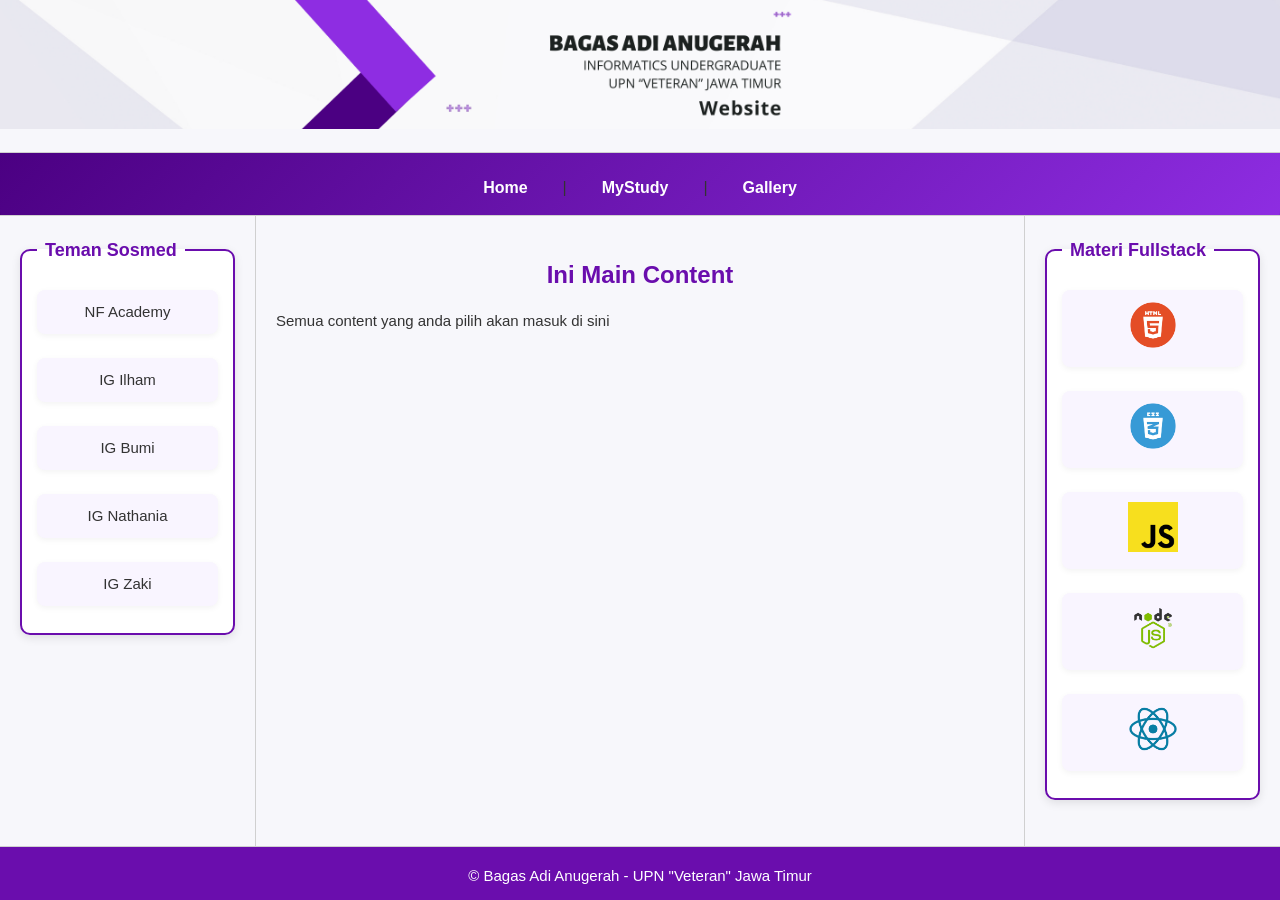
<file: CSS1/index.html>
<!DOCTYPE html>
<html lang="en">
<head>
    <meta charset="UTF-8">
    <meta name="viewport" content="width=device-width, initial-scale=1.0">
    <title>Frame</title>
    <link rel="stylesheet" href="style.css">
</head>
<frameset rows="17%,7%,*,6%" border="1">
    <!-- Header -->
    <frame src="header.html" name="header" noresize scrolling="no">

    <!-- Navigation Menu -->
    <frame src="menu.html" name="menu" noresize scrolling="no">

    <!-- Main Content -->
    <frameset cols="20%,*,20%">
        <frame src="left.html" name="left" noresize>
        <frame src="main.html" name="main">
        <frame src="right.html" name="right" noresize>
    </frameset>

    <!-- Footer -->
    <frame src="footer.html" name="footer" noresize scrolling="no">
</frameset>
<body>
    
</body>
</html>
</file>
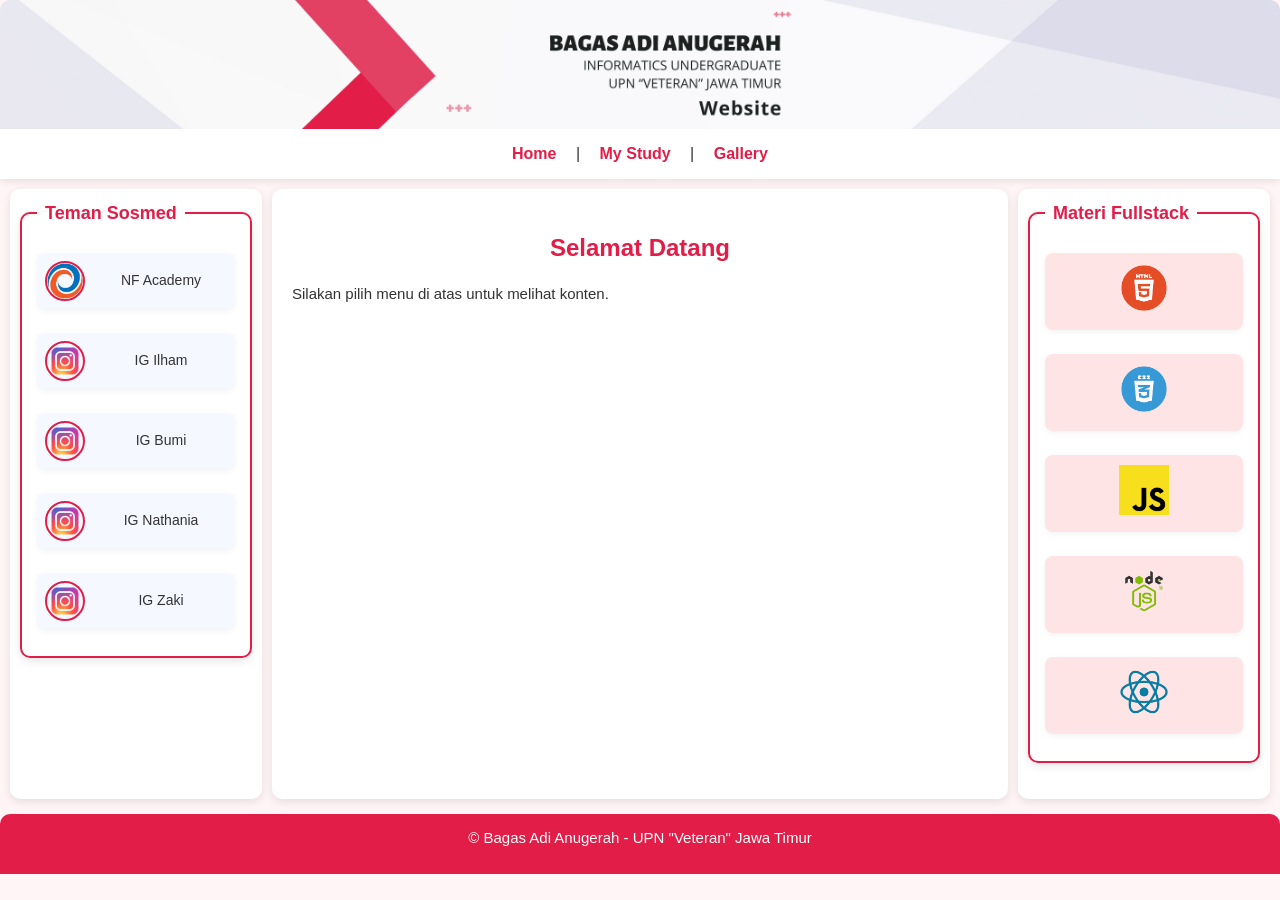
<file: CSS2/index.html>
<!DOCTYPE html>
<html lang="en">
<head>
  <meta charset="UTF-8">
  <meta name="viewport" content="width=device-width, initial-scale=1.0">
  <title>Tugas Layout CSS</title>
  <link rel="stylesheet" href="style.css">
</head>
<body>

  <!-- Header -->
  <header class="header">
    <img src="Gambar/linkedin bck.png" alt="Banner Header" class="header-img">
  </header>

  <!-- Menu Navigasi -->
  <nav class="menu">
    <a href="home.html">Home</a> |
    <a href="study.html">My Study</a> |
    <a href="gallery.html">Gallery</a>
  </nav>

  <!-- Konten Utama -->
  <div class="container">
    <!-- Left -->
    <aside class="sidebar left">
  <fieldset>
    <legend>Teman Sosmed</legend>
    <ul>
      <li>
        <a href="https://nfacademy.id/">
          <img src="Gambar/NF.png" alt="Teman 1">
          <span>NF Academy</span>
        </a>
      </li>
      <li>
        <a href="https://www.instagram.com/khun_aguero010">
          <img src="Gambar/IG.png" alt="Teman 2">
          <span>IG Ilham</span>
        </a>
      </li>
      <li>
        <a href="https://www.instagram.com/psams_b">
          <img src="Gambar/IG.png" alt="Teman 3">
          <span>IG Bumi</span>
        </a>
      </li>
      <li>
        <a href="https://www.instagram.com/nathniachrsl_">
          <img src="Gambar/IG.png" alt="Teman 4">
          <span>IG Nathania</span>
        </a>
      </li>
      <li>
        <a href="https://www.instagram.com/_achmdzaki_28">
          <img src="Gambar/IG.png" alt="Teman 5">
          <span>IG Zaki</span>
        </a>
      </li>
    </ul>
  </fieldset>
</aside>


    <!-- Main -->
    <main class="content">
      <h2>Selamat Datang</h2>
      <p>Silakan pilih menu di atas untuk melihat konten.</p>
    </main>

    <!-- Right -->
    <aside class="sidebar right">
      <fieldset>
        <legend>Materi Fullstack</legend>
        <ul>
          <li><a href="https://www.w3schools.com/html/"><img src="Gambar/html.png" width="50"></a></li>
          <li><a href="https://www.w3schools.com/css/"><img src="Gambar/css.png" width="50"></a></li>
          <li><a href="Materi/MODUL 3 Java Script.pdf"><img src="Gambar/js.png" width="50"></a></li>
          <li><a href="https://nodejs.org/en/"><img src="Gambar/nodejs.png" width="50"></a></li>
          <li><a href="https://react.dev/"><img src="Gambar/react.png" width="50"></a></li>
        </ul>
      </fieldset>
    </aside>
  </div>

  <!-- Footer -->
  <footer class="footer">
    <p>&copy; Bagas Adi Anugerah - UPN "Veteran" Jawa Timur</p>
  </footer>

</body>
</html>
</file>
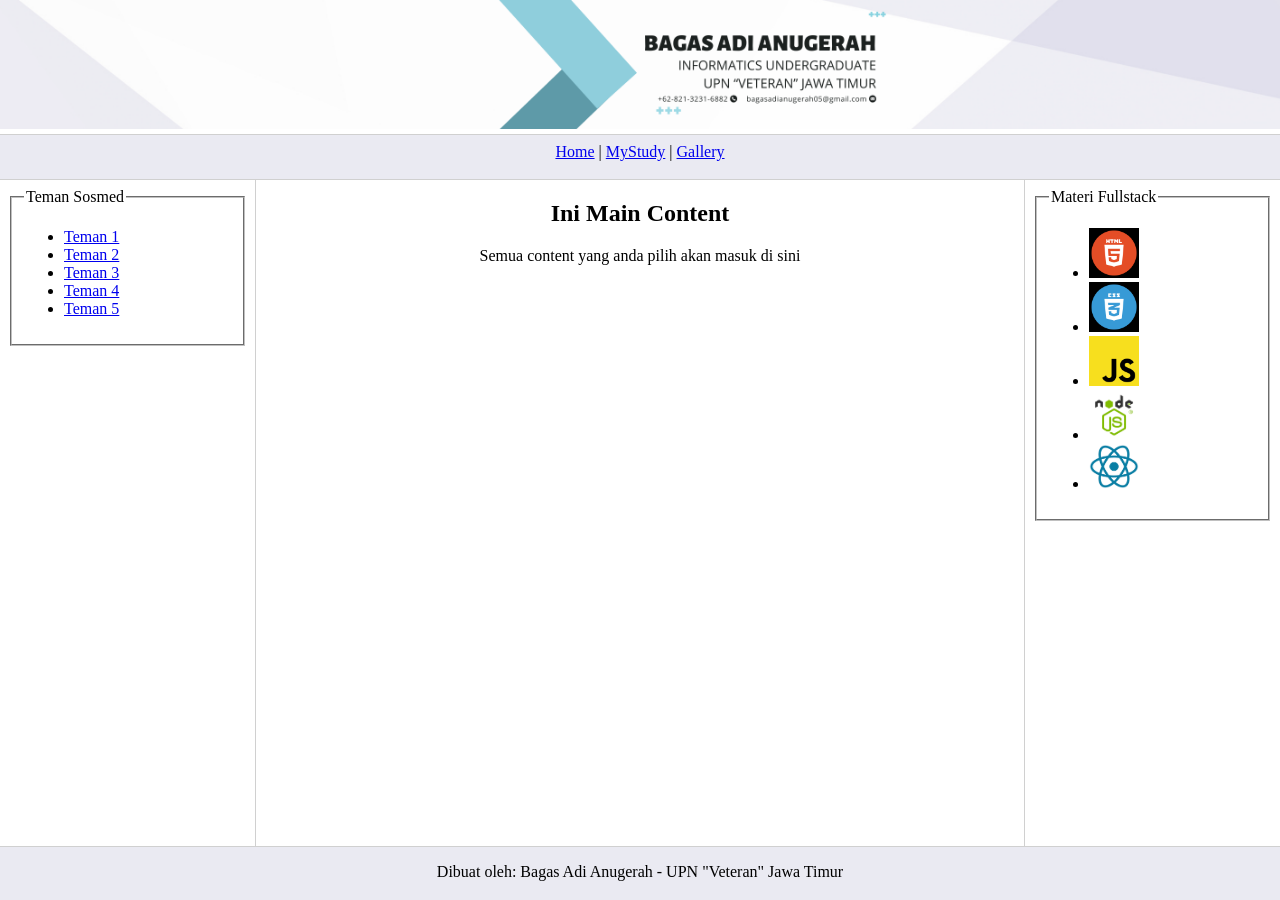
<file: HTML3/index.html>
<!DOCTYPE html>
<html lang="en">
<head>
    <meta charset="UTF-8">
    <meta name="viewport" content="width=device-width, initial-scale=1.0">
    <title>Frame</title>
</head>
<frameset rows="15%,5%,*,6%" border="1">
    <!-- Header -->
    <frame src="header.html" name="header" noresize scrolling="no">

    <!-- Navigation Menu -->
    <frame src="menu.html" name="menu" noresize scrolling="no">

    <!-- Main Content -->
    <frameset cols="20%,*,20%">
        <frame src="left.html" name="left" noresize>
        <frame src="main.html" name="main">
        <frame src="right.html" name="right" noresize>
    </frameset>

    <!-- Footer -->
    <frame src="footer.html" name="footer" noresize scrolling="no">
</frameset>
<body>
    
</body>
</html>
</file>
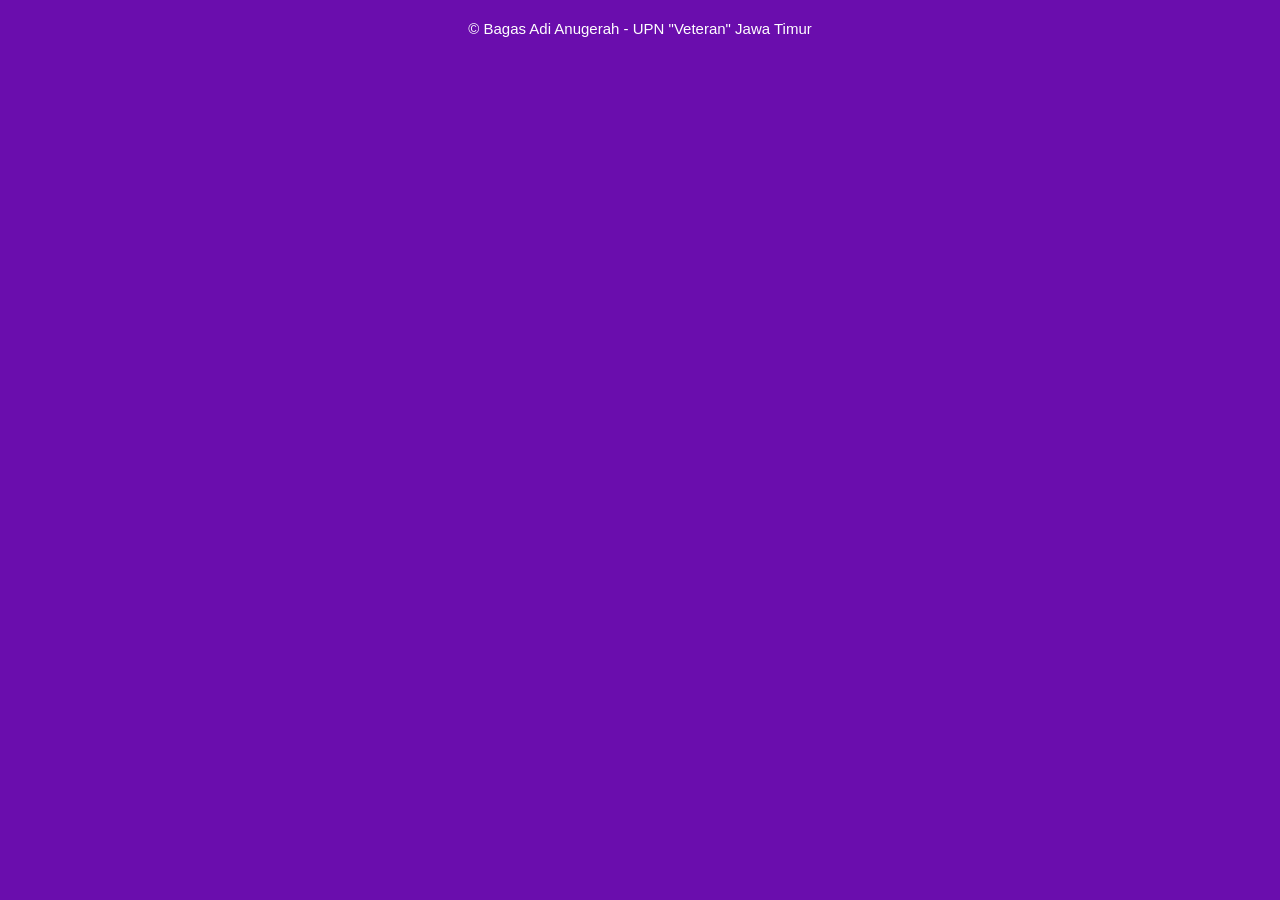
<file: CSS1/footer.html>
<!DOCTYPE html>
<html lang="en">
<head>
    <meta charset="UTF-8">
    <meta name="viewport" content="width=device-width, initial-scale=1.0">
    <title>Footer</title>
    <link rel="stylesheet" href="style.css">
</head>
<body>
    <body class="footer">
    <p>&copy; Bagas Adi Anugerah - UPN "Veteran" Jawa Timur</p>
</body>
</html>
</file>
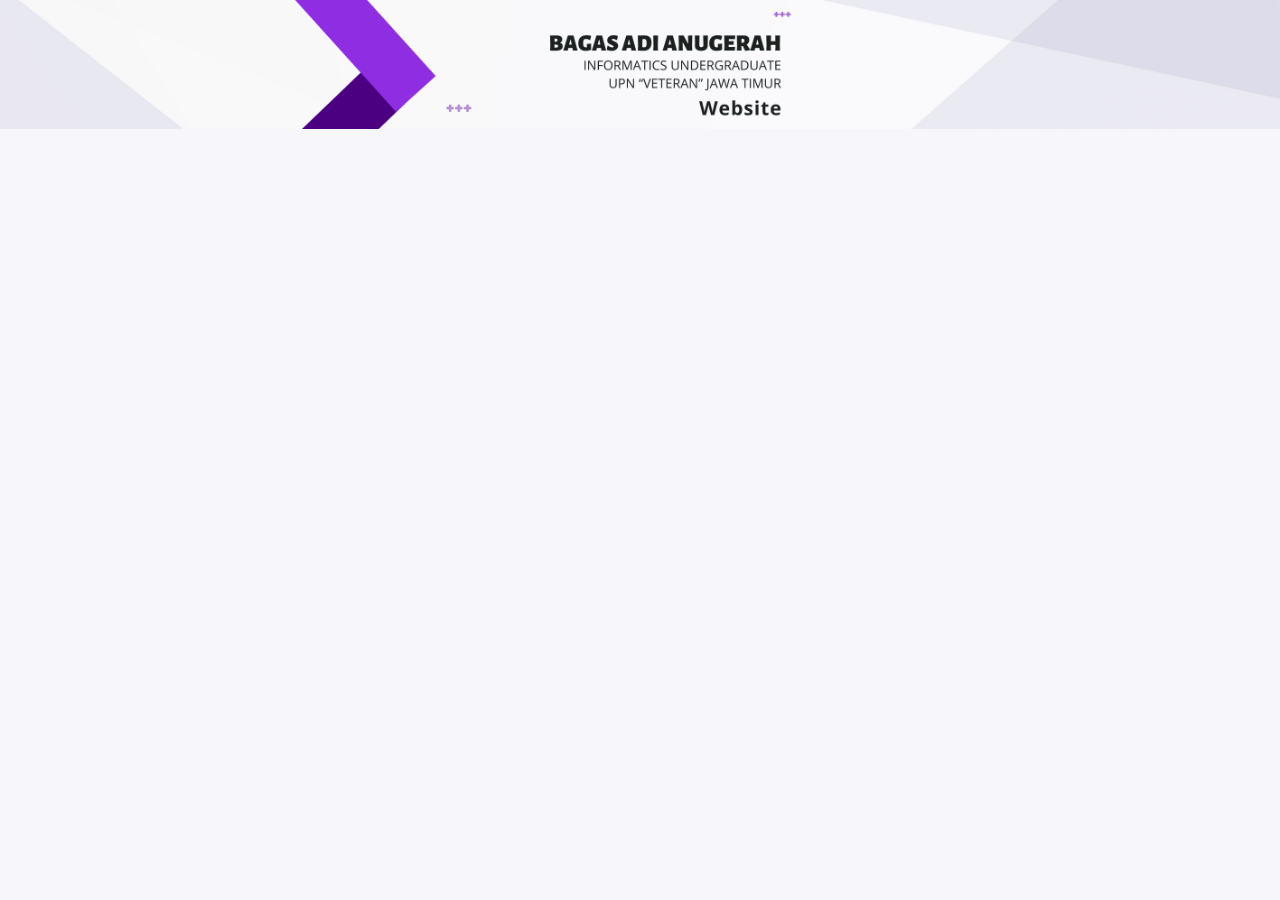
<file: CSS1/header.html>
<!DOCTYPE html>
<html lang="en">
<head>
    <meta charset="UTF-8">
    <meta name="viewport" content="width=device-width, initial-scale=1.0">
    <title>Header</title>
    <link rel="stylesheet" href="style.css">
</head>
<body class="header">
    <img src="Gambar/linkedin bck.png" alt="Banner Header" style="width:100%; height:auto;">
</body>
</html>
</file>
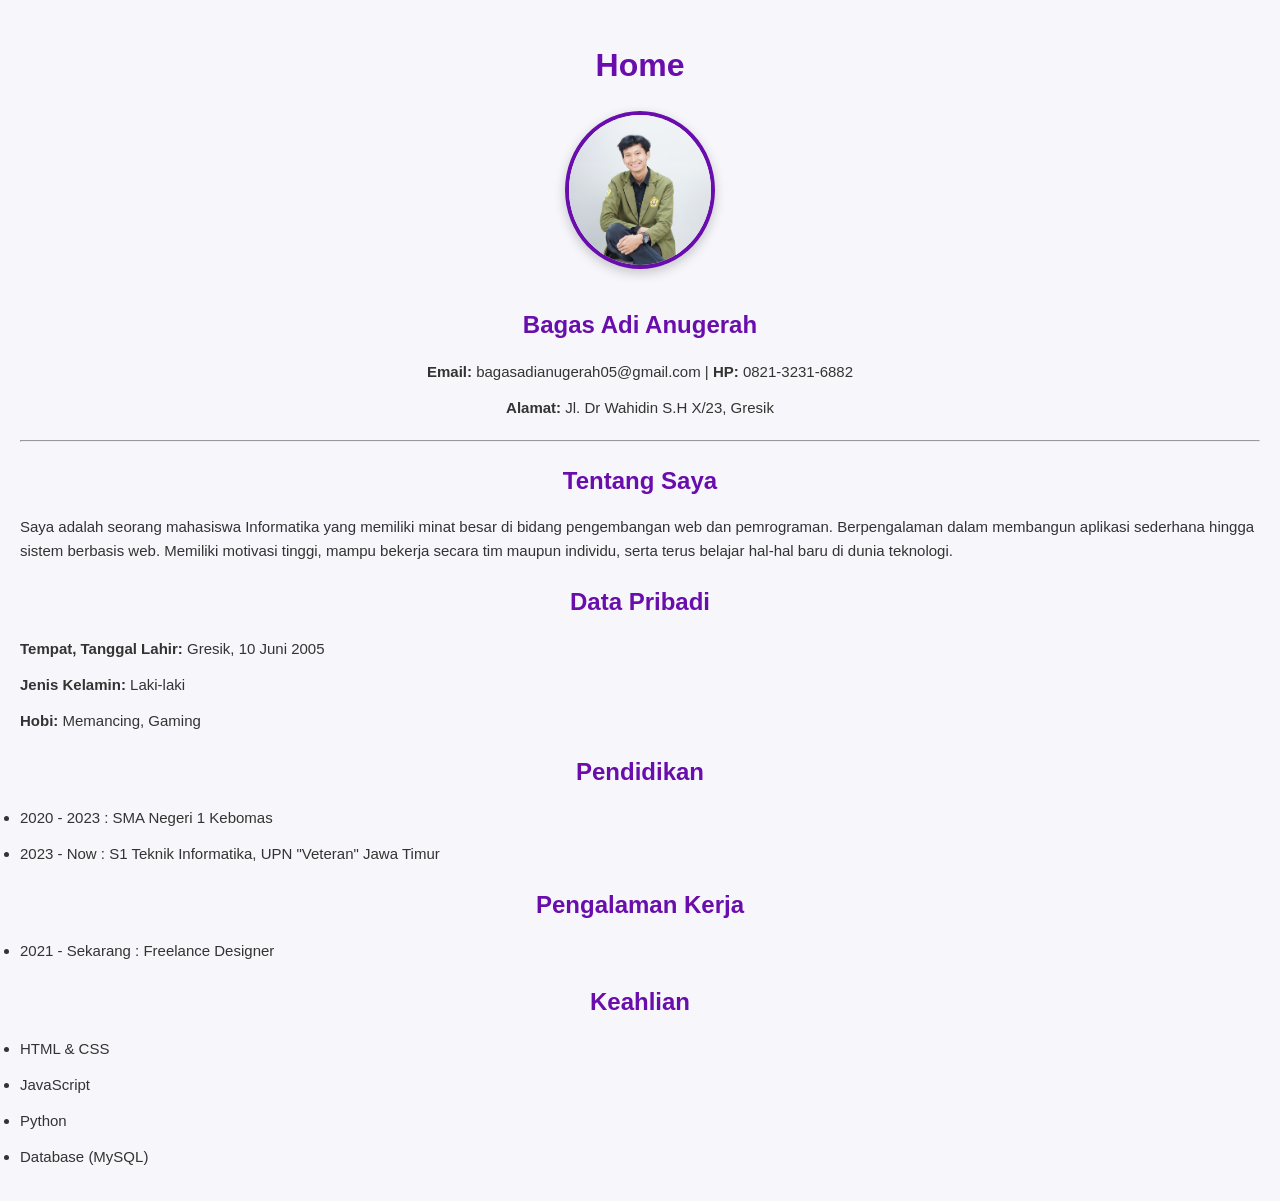
<file: CSS1/home.html>
<!DOCTYPE html>
<html lang="id">
<head>
  <meta charset="UTF-8">
  <title>Curriculum Vitae</title>
  <link rel="stylesheet" href="style.css">
</head>
<body>

  <h1>Home</h1>

  <div class="profile">
    <img src="Gambar/FOTO PRIBADI.jpg" alt="Foto Profil" width="150">
    <h2>Bagas Adi Anugerah</h2>
    <p><b>Email:</b> bagasadianugerah05@gmail.com | <b>HP:</b> 0821-3231-6882</p>
    <p><b>Alamat:</b> Jl. Dr Wahidin S.H X/23, Gresik</p>
  </div>

  <hr>

  <h2>Tentang Saya</h2>
  <p>
    Saya adalah seorang mahasiswa Informatika yang memiliki minat besar di bidang
    pengembangan web dan pemrograman. Berpengalaman dalam membangun aplikasi sederhana 
    hingga sistem berbasis web. Memiliki motivasi tinggi, mampu bekerja secara tim maupun 
    individu, serta terus belajar hal-hal baru di dunia teknologi.
  </p>

  <h2>Data Pribadi</h2>
  <p><b>Tempat, Tanggal Lahir:</b> Gresik, 10 Juni 2005</p>
  <p><b>Jenis Kelamin:</b> Laki-laki</p>
  <p><b>Hobi:</b> Memancing, Gaming</p>

  <h2>Pendidikan</h2>
  <ul>
    <li>2020 - 2023 : SMA Negeri 1 Kebomas</li>
    <li>2023 - Now : S1 Teknik Informatika, UPN "Veteran" Jawa Timur</li>
  </ul>

  <h2>Pengalaman Kerja</h2>
  <ul>
    <li>2021 - Sekarang : Freelance Designer</li>
  </ul>

  <h2>Keahlian</h2>
  <ul>
    <li>HTML & CSS</li>
    <li>JavaScript</li>
    <li>Python</li>
    <li>Database (MySQL)</li>
  </ul>

</body>
</html>
</file>
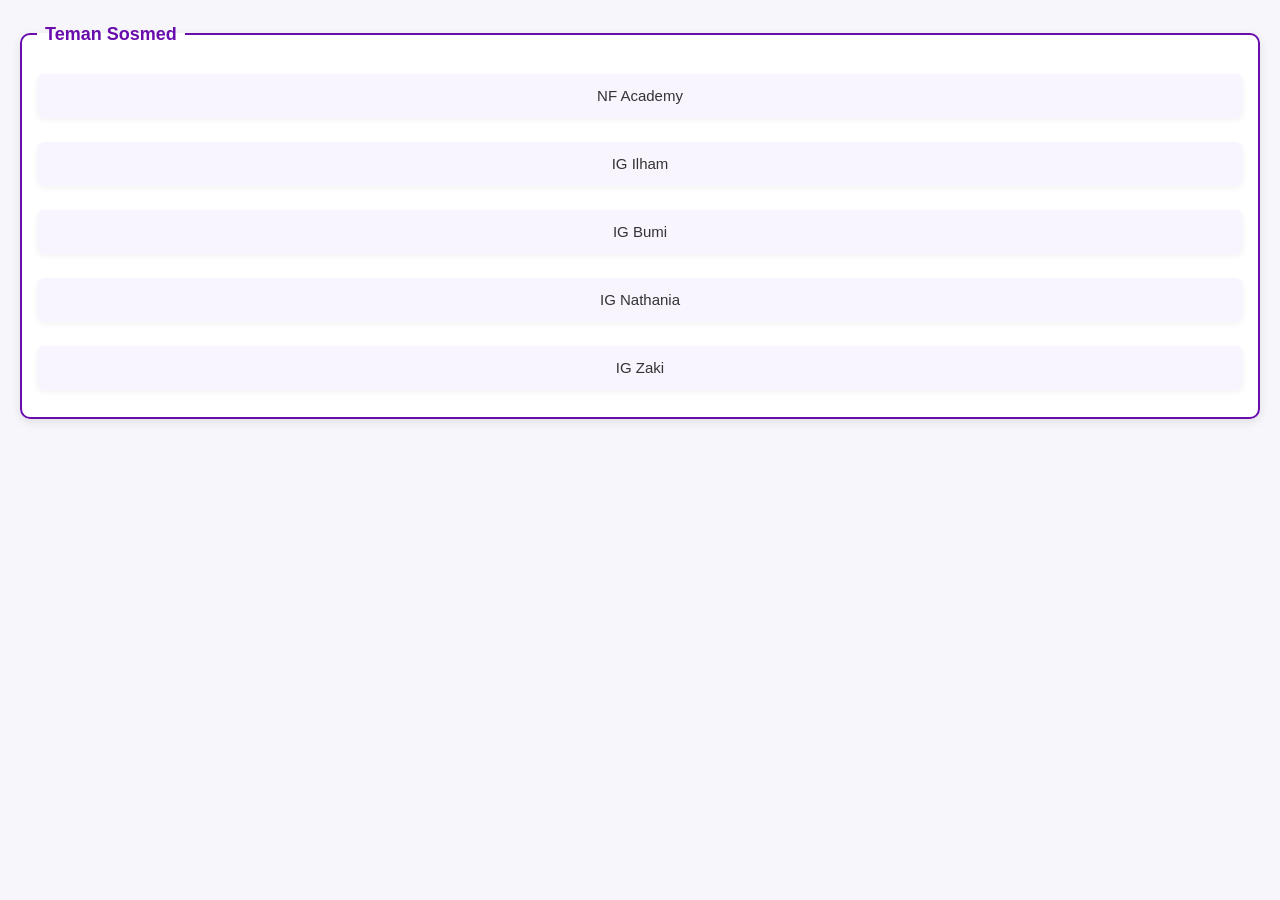
<file: CSS1/left.html>
<!DOCTYPE html>
<html lang="en">
<head>
    <meta charset="UTF-8">
    <meta name="viewport" content="width=device-width, initial-scale=1.0">
    <title>Konten Kiri</title>
    <link rel="stylesheet" href="style.css">
</head>
<body>
    <fieldset>
        <legend>Teman Sosmed</legend>
        <ul>
            <!-- NF Academy bisa diakses -->
            <li><a href="https://nfacademy.id/" target="main">NF Academy</a></li>
            <!-- Sosial media tidak dapat di tembak ke main karena kemungkinan ada CSP -->
            <li><a href="https://www.instagram.com/khun_aguero010?igsh=MTg2YTI2OXR4anN2dA==" target="main">IG Ilham</a></li>
            <li><a href="https://www.instagram.com/psams_b?igsh=MXA5OHlneWoxMHlsZw==" target="main">IG Bumi</a></li>
            <li><a href="https://www.instagram.com/nathniachrsl_?igsh=d3d4cjE5NDhzZHRx" target="main">IG Nathania</a></li>
            <li><a href="https://www.instagram.com/_achmdzaki_28?igsh=MXJucGQ2YW82cXBpNA==" target="main">IG Zaki</a></li>
        </ul>
    </fieldset>
</body>
</html>
</file>
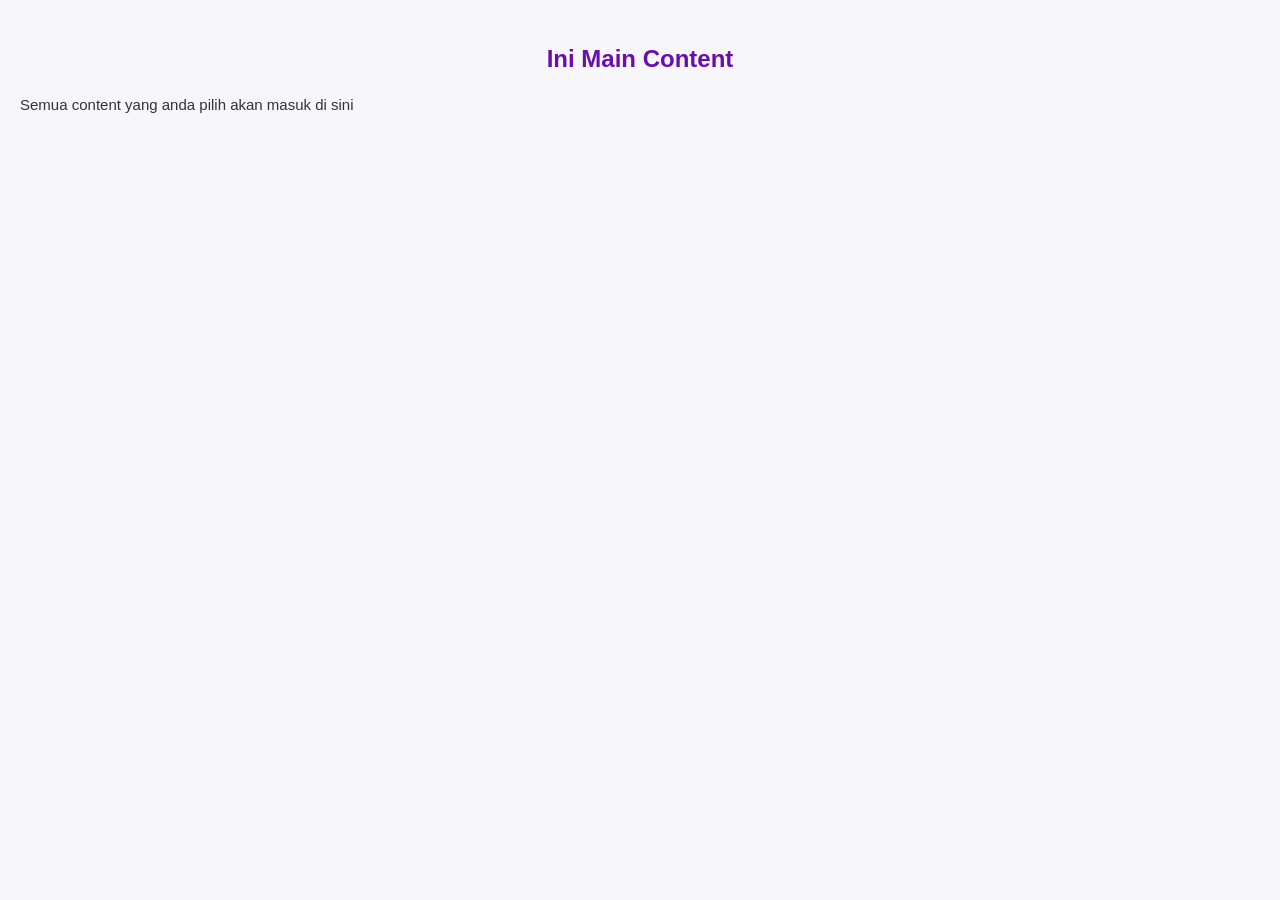
<file: CSS1/main.html>
<!DOCTYPE html>
<html lang="en">
<head>
    <meta charset="UTF-8">
    <meta name="viewport" content="width=device-width, initial-scale=1.0">
    <title>Document</title>
    <link rel="stylesheet" href="style.css">
</head>
<body>
    <h2>Ini Main Content</h2>
    <p>Semua content yang anda pilih akan masuk di sini</p>
</body>
</html>
</file>
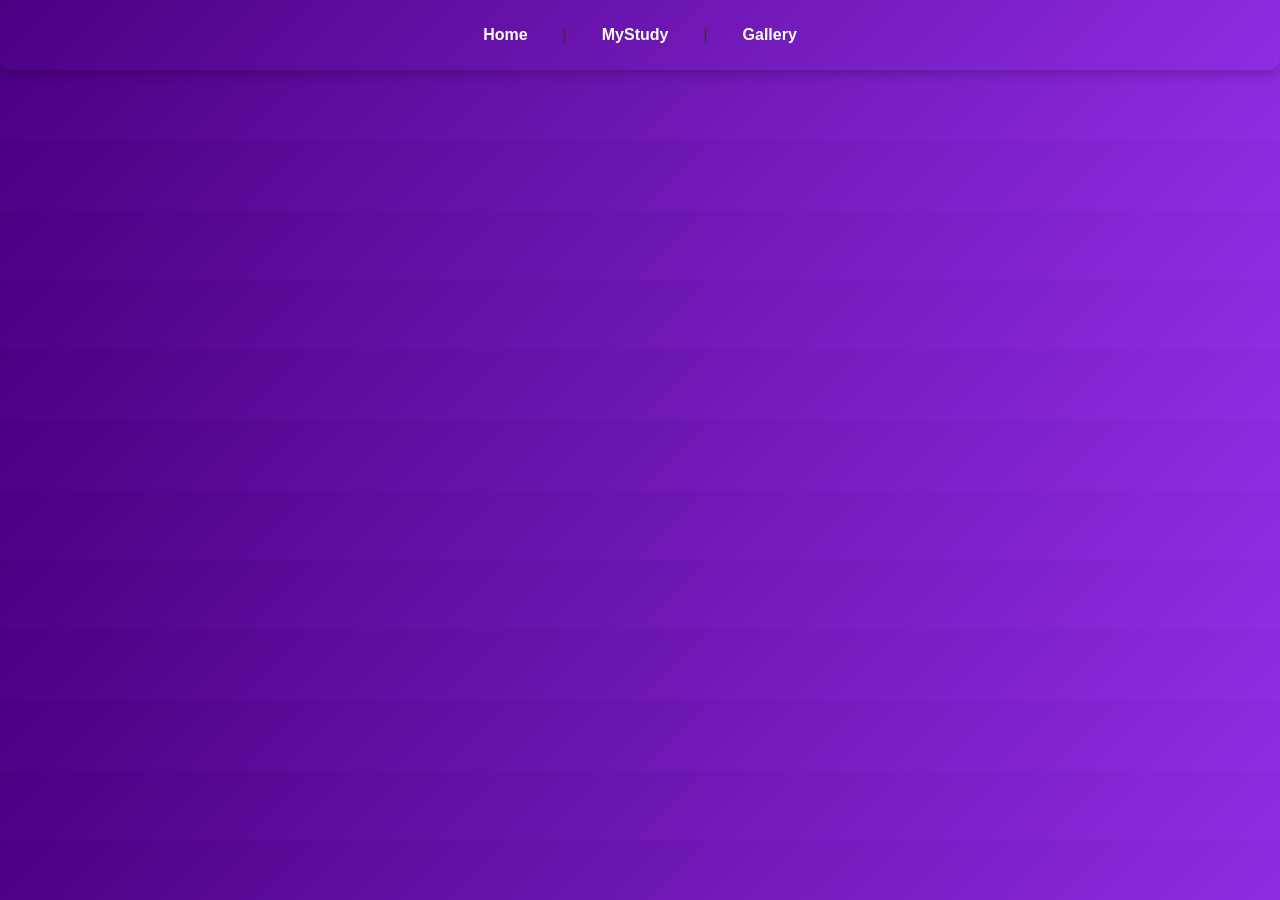
<file: CSS1/menu.html>
<!DOCTYPE html>
<html lang="en">
<head>
    <meta charset="UTF-8">
    <meta name="viewport" content="width=device-width, initial-scale=1.0">
    <title>Menu</title>
    <link rel="stylesheet" href="style.css">
</head>
<body>
    <body class="menu">
    <a href="home.html" target="main">Home</a> |
    <a href="study.html" target="main">MyStudy</a> |
    <a href="gallery.html" target="main">Gallery</a>
</body>
</html>
</file>
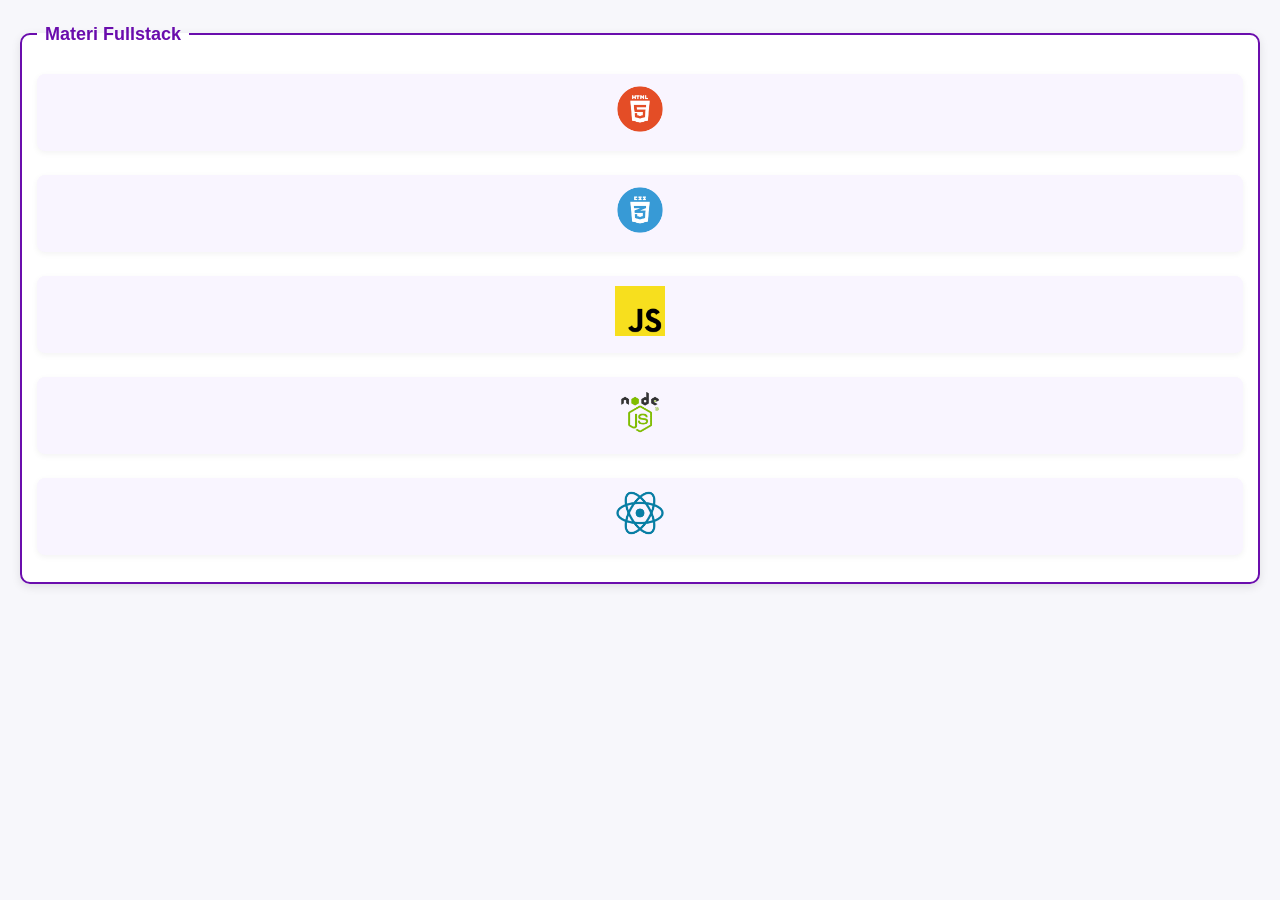
<file: CSS1/right.html>
<!DOCTYPE html>
<html lang="en">
<head>
    <meta charset="UTF-8">
    <meta name="viewport" content="width=device-width, initial-scale=1.0">
    <title>Content Kanan</title>
    <link rel="stylesheet" href="style.css">
</head>
<body>
     <fieldset>
        <legend>Materi Fullstack</legend>
        <ul>
            <!-- Untuk materi HTML dan CSS tidak bisa di target ke main karena kemungkinan CSP -->
            <li><a href="https://www.w3schools.com/html/" target="main">
                <img src="Gambar/html.png" width="50" alt="Link Gambar"></a></li>
            <li><a href="https://www.w3schools.com/css/" target="main">
                <img src="Gambar/css.png" width="50" alt="Link Gambar"></a></li>
            <!-- Materi JS Mencoba menggunakan .pdf bisa ditarget ke main -->
            <li><a href="Materi/MODUL 3 Java Script.pdf" target="main">
                <img src="Gambar/js.png" width="50" alt="Link Gambar"></a></li>
            <!-- Untuk link dibawah bisa ditarget ke main -->
            <li><a href="https://nodejs.org/en/" target="main">
                <img src="Gambar/nodejs.png" width="50" alt="Link Gambar"></a></li>
            <li><a href="https://react.dev/" target="main">
                <img src="Gambar/react.png" width="50" alt="Link Gambar"></a></li>
        </ul>
    </fieldset>
</body>
</html>
</file>
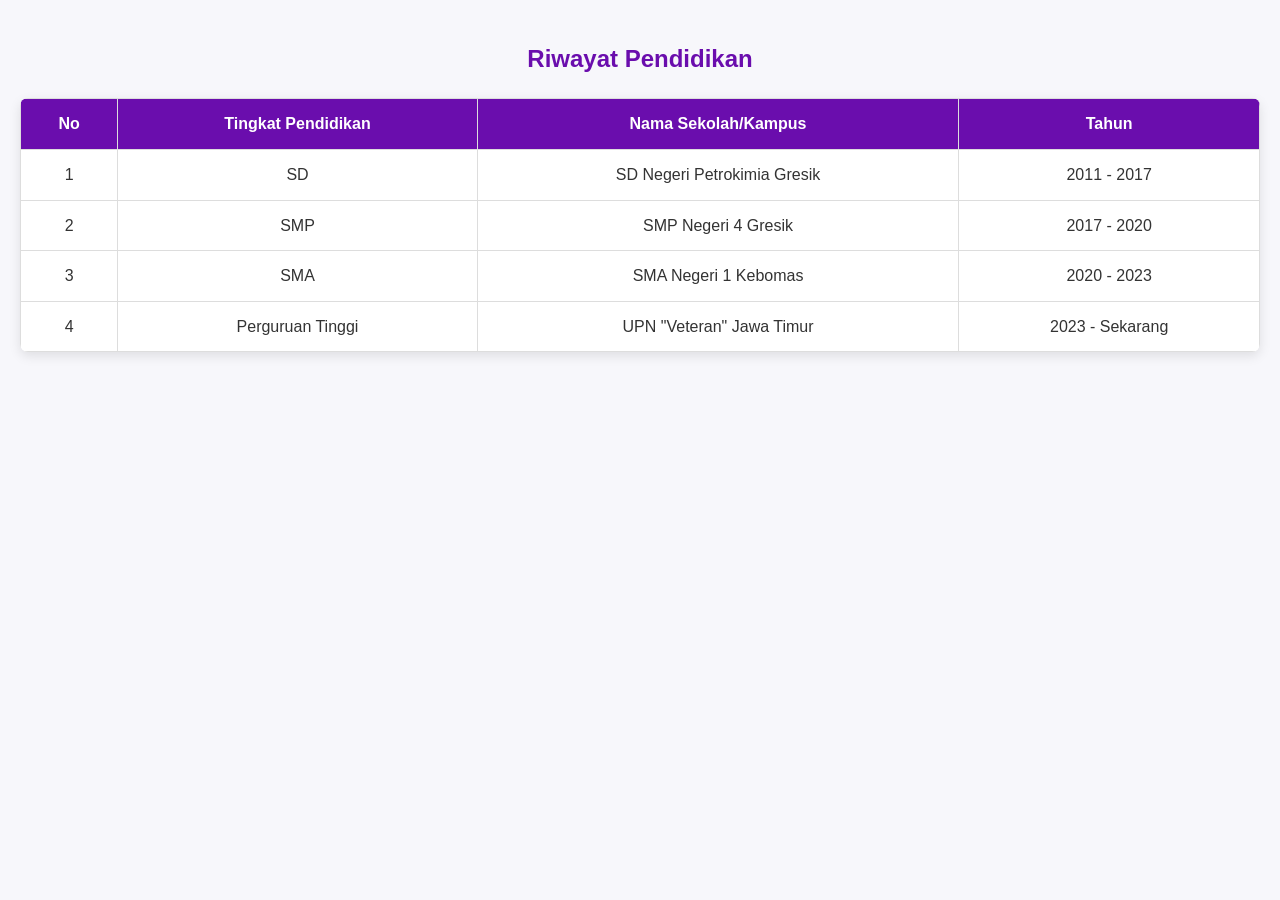
<file: CSS1/study.html>
<!DOCTYPE html>
<html lang="en">
<head>
  <meta charset="UTF-8">
  <meta name="viewport" content="width=device-width, initial-scale=1.0">
  <title>Riwayat Pendidikan</title>
  <link rel="stylesheet" href="style.css">
</head>
<body>
  <h2>Riwayat Pendidikan</h2>
  <table>
    <tr>
      <th>No</th>
      <th>Tingkat Pendidikan</th>
      <th>Nama Sekolah/Kampus</th>
      <th>Tahun</th>
    </tr>
    <tr>
      <td>1</td>
      <td>SD</td>
      <td>SD Negeri Petrokimia Gresik</td>
      <td>2011 - 2017</td>
    </tr>
    <tr>
      <td>2</td>
      <td>SMP</td>
      <td>SMP Negeri 4 Gresik</td>
      <td>2017 - 2020</td>
    </tr>
    <tr>
      <td>3</td>
      <td>SMA</td>
      <td>SMA Negeri 1 Kebomas</td>
      <td>2020 - 2023</td>
    </tr>
    <tr>
      <td>4</td>
      <td>Perguruan Tinggi</td>
      <td>UPN "Veteran" Jawa Timur</td>
      <td>2023 - Sekarang</td>
    </tr>
  </table>
</body>
</html>
</file>
<file: CSS1/style.css>
/* Reset dasar */
* {
    margin: 0;
    padding: 0;
    box-sizing: border-box;
    font-family: 'Segoe UI', Tahoma, Geneva, Verdana, sans-serif;
}

/* Body */
body {
    background: #f7f7fb;
    color: #333;
    line-height: 1.6;
    padding: 20px;
}

/* Header */
.header {
    margin: 0;
    padding: 0;
}

.header-img {
    display: block;
    width: 100vw;
    height: auto;
    border-radius: 0;
}

/* Navbar */
.menu {
    display: flex;
    justify-content: center;
    align-items: center;
    gap: 25px;
    background: linear-gradient(135deg, #4b0082, #8e2de2);
    padding: 14px 25px;
    box-shadow: 0 4px 12px rgba(0,0,0,0.2);
    border-radius: 0 0 12px 12px;
    position: sticky;
    top: 0;
    z-index: 1000;
}

.menu a {
    position: relative;
    font-size: 16px;
    font-weight: 600;
    text-decoration: none;
    color: #ffffff;
    padding: 8px 10px;
    transition: color 0.3s ease;
}

.menu a::after {
    content: "";
    position: absolute;
    width: 0%;
    height: 3px;
    bottom: -4px;
    left: 0;
    background-color: #ffdf6c; 
    transition: width 0.3s ease;
    border-radius: 2px;
}

.menu a:hover {
    color: #ffdf6c;
}

.menu a:hover::after {
    width: 100%;
}

/* Heading */
h1, h2 {
    margin: 20px 0 15px;
    color: #6a0dad; 
    text-align: center;
    font-weight: bold;
}

/* Paragraf dan List */
p, li {
    margin-bottom: 12px;
    font-size: 15px;
}

/* Tabel */
table {
    width: 100%;
    border-collapse: collapse;
    margin: 20px 0;
    background: white;
    border-radius: 8px;
    overflow: hidden;
    box-shadow: 0 4px 12px rgba(0,0,0,0.1);
}

table th, table td {
    border: 1px solid #ddd;
    padding: 12px;
    text-align: center;
}

table th {
    background: #6a0dad; 
    color: white;
}

/* Gallery */
.gallery {
    display: flex;
    flex-wrap: wrap;
    justify-content: center;
    gap: 15px;
}

.gallery img {
    width: 250px;
    height: 250px;
    object-fit: cover;
    border-radius: 10px;
    box-shadow: 0 4px 12px rgba(0,0,0,0.1);
    transition: transform 0.3s, box-shadow 0.3s;
}

.gallery img:hover {
    transform: scale(1.05);
    box-shadow: 0 6px 18px rgba(0,0,0,0.2);
}

/* Fieldset */
fieldset {
    border: 2px solid #6a0dad;
    border-radius: 10px;
    padding: 15px;
    background: #ffffff;
    box-shadow: 0 3px 10px rgba(0,0,0,0.1);
}

fieldset legend {
    font-weight: bold;
    color: #6a0dad;
    padding: 0 8px;
    font-size: 18px;
}

/* Daftar link teman */
fieldset ul {
    list-style: none;
    padding: 0;
    margin-top: 10px;
    display: flex;
    flex-direction: column;
    gap: 12px;
}

fieldset ul li a {
    display: block;
    text-decoration: none;
    padding: 10px;
    border-radius: 8px;
    background: #f9f5ff; 
    color: #333;
    font-weight: 500;
    text-align: center;
    transition: all 0.3s ease;
    box-shadow: 0 2px 6px rgba(0,0,0,0.05);
}

fieldset ul li a:hover {
    background: #6a0dad;
    color: #fff;
    transform: scale(1.05);
    box-shadow: 0 4px 12px rgba(0,0,0,0.15);
}

/* Profile */
.profile {
    text-align: center;
    margin: 20px 0;
}

.profile img {
    border-radius: 50%;
    border: 4px solid #6a0dad;
    box-shadow: 0 4px 12px rgba(0,0,0,0.2);
    margin-bottom: 10px;
}

/* Footer */
.footer {
    text-align: center;
    background: #6a0dad;
    color: white;
    padding: 12px;
    font-size: 14px;
    margin-top: 5px;
    border-radius: 10px 10px 0 0;
}
</file>
<file: CSS2/style.css>
/* Reset dasar */
* {
    margin: 0;
    padding: 0;
    box-sizing: border-box;
    font-family: 'Segoe UI', Tahoma, Geneva, Verdana, sans-serif;
}

html, body {
    height: 100%;
    overflow: hidden;
}


/* Container */
.container {
    display: grid;
    grid-template-columns: 20% 1fr 20%;
    gap: 10px;
    padding: 10px;
    min-height: 70vh;
}

/* Sidebar */
.sidebar {
    background: #ffffff;
    padding: 10px;
    border-radius: 10px;
    box-shadow: 0 3px 10px rgba(0,0,0,0.1);
}

/* Main Content */
.content {
    background: #ffffff;
    padding: 20px;
    border-radius: 10px;
    box-shadow: 0 3px 10px rgba(0,0,0,0.1);
}

/* Body */
body {
    background: #fff5f7; 
    color: #333;
    line-height: 1.6;
    border-radius: 10px;
}

/* Header */
.header {
    margin: 0;
    padding: 0;
}

.header-img {
    display: block;
    width: 100vw;
    height: auto;
    border-radius: 0;
}

/* Menu */
.menu {
    text-align: center;
    background: #ffffff;
    padding: 12px;
    box-shadow: 0 2px 8px rgba(0,0,0,0.1);
}

.menu a {
    margin: 0 15px;
    text-decoration: none;
    color: #e11d48; 
    font-weight: bold;
    transition: color 0.3s, transform 0.2s;
}

.menu a:hover {
    color: #be123c;
    transform: scale(1.1);
}

/* Heading */
h1, h2 {
    margin: 20px 0 15px;
    color: #e11d48;
    text-align: center;
    font-weight: bold;
}

/* Paragraf dan List */
p, li {
    margin-bottom: 12px;
    font-size: 15px;
}

.sidebar.left ul li a {
    display: flex;
    align-items: center;
    gap: 10px;
    text-decoration: none;
    padding: 8px;
    border-radius: 8px;
    background: #f5f9ff;
    color: #333;
    font-weight: 500;
    transition: all 0.3s ease;
    box-shadow: 0 2px 6px rgba(0,0,0,0.05);
}

.sidebar.left ul li a img {
    width: 40px;
    height: 40px;
    border-radius: 50%;
    object-fit: cover;
    border: 2px solid #e11d48;
}

.sidebar.left ul li a span {
    flex: 1;
    font-size: 14px;
}

.sidebar.left ul li a:hover {
    background: #e11d48;
    color: #fff;
    transform: scale(1.05);
    box-shadow: 0 4px 12px rgba(0,0,0,0.15);
}

/* Tabel */
table {
    width: 100%;
    border-collapse: collapse;
    margin: 20px 0;
    background: white;
    border-radius: 8px;
    overflow: hidden;
    box-shadow: 0 4px 12px rgba(0,0,0,0.1);
}

table th, table td {
    border: 1px solid #fbcfe8; 
    padding: 12px;
    text-align: center;
}

table th {
    background: #e11d48; 
    color: white;
}

/* Gallery */
.gallery {
    display: flex;
    flex-wrap: wrap;
    justify-content: center;
    gap: 15px;
}

.gallery img {
    width: 250px;
    height: 250px;
    object-fit: cover;
    border-radius: 10px;
    box-shadow: 0 4px 12px rgba(0,0,0,0.1);
    transition: transform 0.3s, box-shadow 0.3s;
}

.gallery img:hover {
    transform: scale(1.05);
    box-shadow: 0 6px 18px rgba(0,0,0,0.2);
}

/* Fieldset */
fieldset {
    border: 2px solid #e11d48;
    border-radius: 10px;
    padding: 15px;
    background: #ffffff;
    box-shadow: 0 3px 10px rgba(0,0,0,0.1);
}

fieldset legend {
    font-weight: bold;
    color: #e11d48;
    padding: 0 8px;
    font-size: 18px;
}

/* Daftar link teman */
fieldset ul {
    list-style: none;
    padding: 0;
    margin-top: 10px;
    display: flex;
    flex-direction: column;
    gap: 12px;
}

fieldset ul li a {
    display: block;
    text-decoration: none;
    padding: 10px;
    border-radius: 8px;
    background: #ffe4e6; 
    color: #333;
    font-weight: 500;
    text-align: center;
    transition: all 0.3s ease;
    box-shadow: 0 2px 6px rgba(0,0,0,0.05);
}

fieldset ul li a:hover {
    background: #e11d48;
    color: #fff;
    transform: scale(1.05);
    box-shadow: 0 4px 12px rgba(0,0,0,0.15);
}

/* Profile */
.profile {
    text-align: center;
    margin: 20px 0;
}

.profile img {
    border-radius: 50%;
    border: 4px solid #e11d48;
    box-shadow: 0 4px 12px rgba(0,0,0,0.2);
    margin-bottom: 10px;
}

/* Footer */
.footer {
    text-align: center;
    background: #e11d48;
    color: white;
    padding: 12px;
    font-size: 14px;
    margin-top: 5px;
    border-radius: 10px 10px 0 0;
}
</file>
